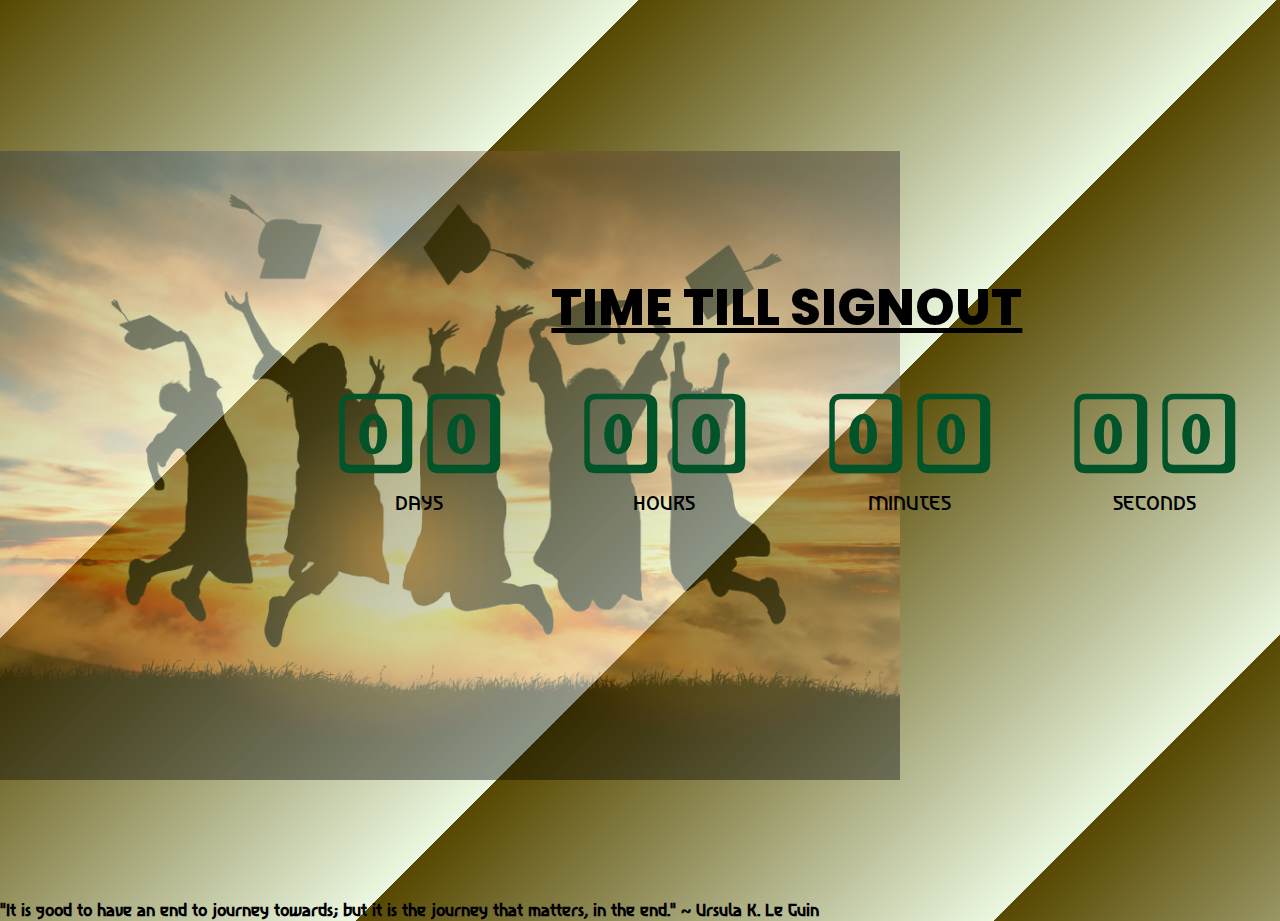
<file: index.html>
<html lang="en">
<head>
    <meta charset="UTF-8">
    <meta http-equiv="X-UA-Compatible" content="IE=edge">
    <meta name="viewport" content="width=device-width, initial-scale=1.0">
    <title>Nobilis Signout Timer</title>
    <link href="timer.css" rel="stylesheet">
    <link href="images/logo.ico" type="image/x-icon">
    <script src="timer.js"></script>
</head>
<body>
    <div class="bckg-img"></div>
    <div id="timer_div">
        <h1>TIME TILL SIGNOUT</h1>
        <div class="timer">
            <div class="timer-content">
                <h3 id="days">00</h3>
                <span>DAYS</span>
            </div>
            <div class="timer-content">
                <h3 id="hours">00</h3>
                <span>HOURS</span>
            </div>
            <div class="timer-content">
                <h3 id="minutes">00</h3>
                <span>MINUTES</span>
            </div>
            <div class="timer-content">
                <h3 id="seconds">00</h3>
                <span>SECONDS</span>
            </div>
        </div>
    </div>
    <h4>"It is good to have an end to journey towards; but it is the journey that matters, in the end." ~ Ursula K. Le Guin</h4>
</body>
</html>
</file>
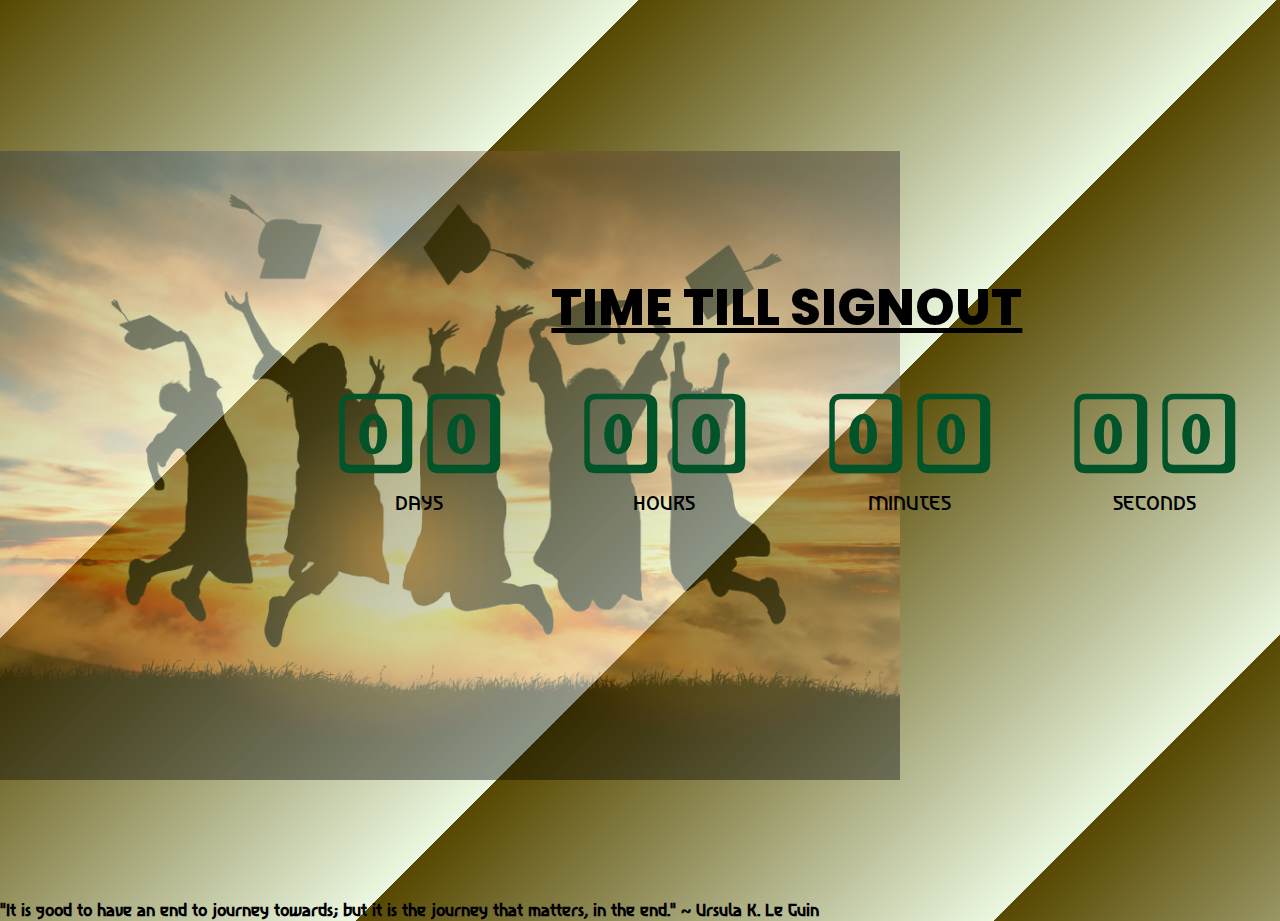
<file: timer.html>
<html lang="en">
<head>
    <meta charset="UTF-8">
    <meta http-equiv="X-UA-Compatible" content="IE=edge">
    <meta name="viewport" content="width=device-width, initial-scale=1.0">
    <title>My Signout Timer</title>
    <link href="timer.css" rel="stylesheet">
    <link href="images/logo.ico" type="image/x-icon">
    <script src="timer.js"></script>
</head>
<body>
    <div class="bckg-img"></div>
    <div id="timer_div">
        <h1>TIME TILL SIGNOUT</h1>
        <div class="timer">
            <div class="timer-content">
                <h3 id="days">00</h3>
                <span>DAYS</span>
            </div>
            <div class="timer-content">
                <h3 id="hours">00</h3>
                <span>HOURS</span>
            </div>
            <div class="timer-content">
                <h3 id="minutes">00</h3>
                <span>MINUTES</span>
            </div>
            <div class="timer-content">
                <h3 id="seconds">00</h3>
                <span>SECONDS</span>
            </div>
        </div>
    </div>
    <h4>"It is good to have an end to journey towards; but it is the journey that matters, in the end." ~ Ursula K. Le Guin</h4>
</body>
</html>
</file>
<file: timer.css>
@import url("https://fonts.googleapis.com/css2?family=Asimovian&display=swap");
@import url("https://fonts.googleapis.com/css2?family=Asimovian&family=Libertinus+Keyboard&display=swap");
@import url("https://fonts.googleapis.com/css2?family=Asimovian&family=Libertinus+Keyboard&family=Poppins:ital,wght@0,100;0,200;0,300;0,400;0,500;0,600;0,700;0,800;0,900;1,100;1,200;1,300;1,400;1,500;1,600;1,700;1,800;1,900&display=swap");
* {
  margin: 0;
  padding: 0;
  font-family: "Asimovian", sans-serif;
}

body {
  padding-top: 30px;
  background: repeating-linear-gradient(135deg, #574801, #ebf8e1 29%);
  -webkit-box-sizing: border-box;
          box-sizing: border-box;
}

.bckg-img {
  -ms-flex-line-pack: center;
      align-content: center;
  background: url("images/sign_out_day.jpg");
  background-position: center;
  background-repeat: no-repeat;
  background-size: contain;
  height: 100%;
  width: 100vh;
  z-index: -2;
  opacity: 0.4;
  overflow: hidden;
}

#timer_div {
  top: 30%;
  left: 23%;
  position: absolute;
  display: block;
  text-align: center;
  max-width: 100%;
}

#timer_div h1 {
  text-decoration: underline;
  font-weight: 800;
  font-size: 50px;
  font-family: "Poppins", sans-serif;
}

#timer_div h4 {
  margin-top: auto;
  padding-top: 25px;
  text-align: center;
  font-size: 40px;
}

.timer-content {
  display: inline-block;
  padding: 2rem;
}

.timer {
  color: #01532a;
  margin: auto;
  padding: 5px;
  text-align: center;
  width: -webkit-fit-content;
  width: -moz-fit-content;
  width: fit-content;
  display: inline-block;
}

.timer h3 {
  font-family: "Libertinus Keyboard", system-ui;
  font-size: 80px;
  padding-bottom: 15px;
}

.timer span {
  color: #000000;
  font-size: 20px;
}

@media (max-width: 750px) {
  .timer {
    display: inline-block;
    margin-left: auto;
    margin-right: auto;
    width: 100vw;
  }
}
/*# sourceMappingURL=timer.css.map */
</file>
